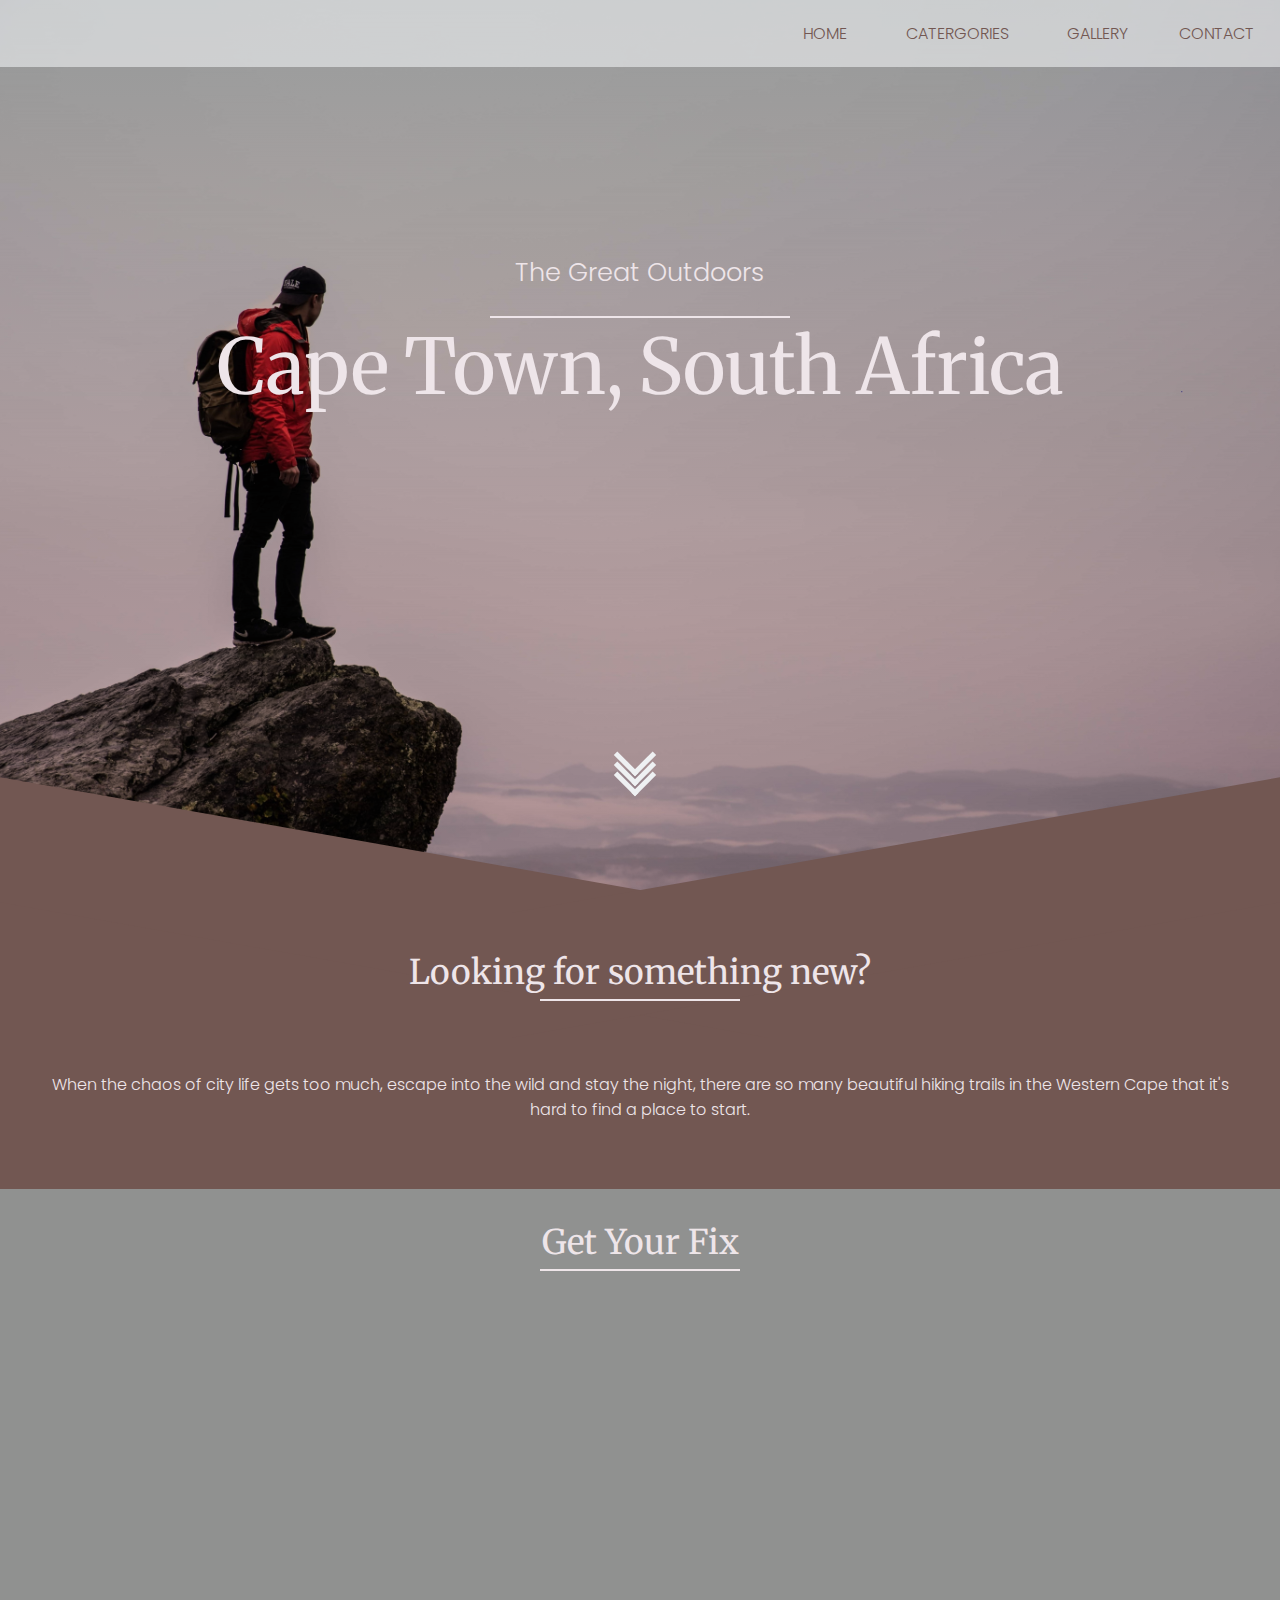
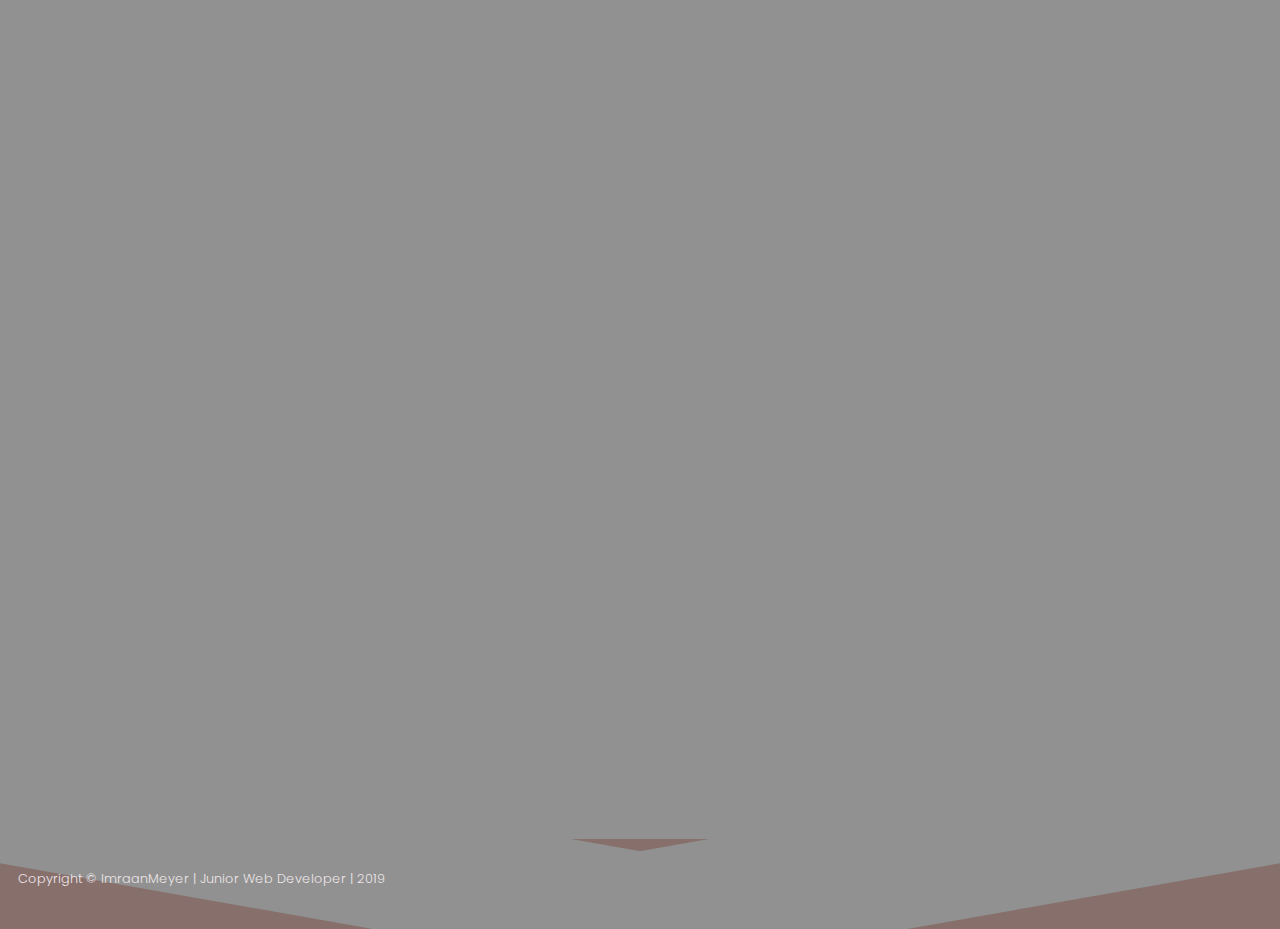
<file: index.html>
<!DOCTYPE html>
<html lang="en">
<head>
    <meta charset="UTF-8">
    <meta name="viewport" content="width=device-width, initial-scale=1.0">
    <meta http-equiv="X-UA-Compatible" content="ie=edge">
    <title>Outdoor Adventures</title>
    <link rel="stylesheet" href="css/main.css">
    <link rel="stylesheet" href="https://use.fontawesome.com/releases/v5.7.1/css/all.css" integrity="sha384-fnmOCqbTlWIlj8LyTjo7mOUStjsKC4pOpQbqyi7RrhN7udi9RwhKkMHpvLbHG9Sr" crossorigin="anonymous">
    <link href="https://unpkg.com/aos@2.3.1/dist/aos.css" rel="stylesheet"> 
</head>
<body class="grid">
    <!-- header starts ---------------->
    <header class="main-header" id="top">
        <!-- navbar starts here -->
        <nav class="main-nav">
            <ul class="main-nav-ul">
                <li class="nav-list-links one">
                    <!-- ul links icons -->
                    <a href="index.html"> Home  </a>
                </li>
                
                <li class="nav-list-links dropdown">
                    <a href="#activties"> Catergories</a>
                        <ul class="dropdown-content">
                            <li class="dropdown-list-item">
                                <a href="#camping-link">Camping</a>
                            </li>

                            <li class="dropdown-list-item">
                                <a href="#canoeing-link">Canoeing</a>
                            </li>

                            <li class="dropdown-list-item">
                                <a href="#climbing-link">Climbing</a>
                            </li>

                            <li class="dropdown-list-item">
                                <a href="#fishing-link">Fishing</a>
                            </li>

                            <li class="dropdown-list-item">
                                <a href="#hunting-link">Hunting</a>
                            </li>

                            <li class="dropdown-list-item">
                                <a href="#hiking-link">Hiking</a>
                            </li>
                        </ul>
                </li>

                <li class="nav-list-links three">
                    <a href="gallery.html">Gallery</a>
                </li>

                <li class="nav-list-links four">
                    <a href="contact.html"> Contact</a>
                </li>
            </ul>
            <a href="javascript:void(0);" class="icon" onclick="dropdown()">
                <i class="fa fa-bars"></i>
            </a>
        </nav>
        <!-- navbar ends here ---->

        <!-- sub title followed by main title -->
        <p class="sub">The Great Outdoors</p>
        <h1 class="title">Cape Town, South Africa</h1>

        <!-- animated down link / scroll down -->
        <a href="#primary-link">
            <div class="down-arrow">
                <span></span>
                <span></span>
                <span></span>
            </div>
        </a>
    </header>
    <!-- header ends here  ------------------>

    <!-- primary content starts here ------------------->
    <section class="primary-content" id="primary-link">
        <h2>Looking for something new?</h2>
        <p>
            When the chaos of city life gets too much, escape into the wild and stay the night, there are so many beautiful hiking trails in the Western Cape that it's hard to find a place to start.
        </p>
    </section>
    <!-- primary cont. ends here ----->

    <!-- secondary content starts here --------------->
    <section class="secondary-content" id="activties">
        <h2 id="section-title">Get Your Fix</h2>

        <!-- main layout class for figures -->

        <article data-aos="zoom-in" data-aos-duration="600" class="activty row1">
            
            <!-- CAMPING FIGURE START--------------- -->
            <section class="figure figure1" id="camping-link">
                <h3 class="card-title">Camping</h3>
                <section class="grid-imgs">
                    <img src="images/camp.jpg" alt="Camping" class="grid-imgs">
                </section>

                <p class="card-text" >
                    Being outdoors, one with mother nature is truly something you have to aclompish at least once in your life!
                </p>

                <article class="figure-btns">
                    <a href="https://www.getaway.co.za/travel-ideas/places-to-stay/camping-western-cape-campsites/" target="blank" class="btn btn1">
                        Read more
                    </a>
    
                    <a href="contact.html" class="btn btn2">
                        Enquire
                    </a>
                </article>
            </section>
            <!-- FIGURE END ------>

            <!-- CANOEING FIGURE STARTS ---------------->
            <section class="figure figure2" id="canoeing-link">
                <h3 class="card-title">Canoeing</h3>
                <section class="grid-imgs">
                    <img src="images/canoe.jpg" alt="Canoeing">
                </section>
                <p class="card-text">To get a new perspective on the beauty of Cape Town, embark on a kayaking sea trip!</p>

                <article class="figure-btns">
                    <a href="https://kayak.co.za/" target="blank" class="btn btn1">
                        Read more
                    </a>
    
                    <a href="contact.html" class="btn btn2">
                        Enquire
                    </a>
                </article>
            
            </section>
            <!-- FIGURE ENDS -->

            <!-- CLIMBING FIGURE STARTS ------------------->
            <section class="figure figure3" id="climbing-link">
                <h3 class="card-title">Rock Climbing</h3>

                <section class="grid-imgs">
                    <img src="images/climbing.jpg" alt="Climbing">
                </section>
                <p class="card-text">The Cape region of South Africa boasts some of the best rock climbing, highly regarded among international climbers.</p>

                <article class="figure-btns">
                    <a href="http://www.climbing.co.za/" target="blank" class="btn btn1">
                        Read more
                    </a>
    
                    <a href="contact.html" class="btn btn2">
                        Enquire
                    </a>
                </article>
            </section>
            <!-- FIGURE ENDS 3 ENDS-->
        </article>
        <!-- end of activty row 1 ---------->

        <!-- activty row 2 starts -->
        <article data-aos="zoom-in" data-aos-duration="300" data-aos-delay="100" class="activty row2">
                <!-- FISHING FIGURE STARTS ---------------------->
                <section class="figure figure4" id="fishing-link">
                    <h3 class="card-title">Fishing</h3>
                    
                    <section class="grid-imgs">
                        <img src="images/fishing.jpg" alt="Fishing" >
                    </section>
    
                    <p class="card-text">With over 40 million people fishing each year, it can be a great way to spend time outside with family and friends.</p>
                    
                    <article class="figure-btns">
                        <a href="https://showme.co.za/cape-town/tourism/best-recreational-fishing-spots-in-and-around-cape-town/"   target="blank" class="btn btn1">
                            Read more
                        </a>
    
                        <a href="contact.html" class="btn btn2">
                            Enquire
                        </a>
                    </article>
                </section>
                <!-- FIGURE 4 ENDS -->
                
                <!-- HUNTING FIGURE STARTS --------------------->
                <section class="figure figure5" id="hunting-link">
                    <h3 class="card-title">Hunting</h3>
                    <section class="grid-imgs">
                        <img  src="images/hunt.jpg" alt="Hunting">
                    </section>
                    <p class="card-text">Cape Town hunting safaris and tours, for personal and specialised tours in South Africa</p>
                
                    <article class="figure-btns">
                        <a href="http://www.capetownhuntingsafaris.co.za/" target="blank" class="btn btn1">
                            Read more
                        </a>
    
                        <a href="contact.html" class="btn btn2">
                            Enquire
                        </a>
                    </article>
                </section>
                <!-- FIGURE 5 ENDS -->
                
                <!-- HIKING FIGURE STARTS ------------------>
                <section class="figure figure6" id="hiking-link">
                    <h3 class="card-title">Hiking</h3>
                    <section class="grid-imgs">
                        <img src="images/hike.jpg" alt="hike">
                    </section>
                    <p class="card-text">Enjoy a scenic walk along Cape Town's mountains and improve your blood pressure and blood sugar levels.</p>
                    
                    <article class="figure-btns">
                        <a href="https://insideguide.co.za/cape-town/hiking-trails/" target="blank" class="btn btn1">
                            Read more
                        </a>
    
                        <a href="contact.html" class="btn btn2">
                            Enquire
                        </a>
                    </article>
                </section>
                <!-- FIGURE 6 ENDS -->
            </section>
            <!-- activty row 2 ends -->
        </article>

    <!-- footer starts here -->
    <footer class="main-footer">        
        <section class="left-text">
            <p>Copyright © ImraanMeyer | Junior Web Developer | 2019</p>
        </section>

        <div class="middle">
            <a href="#">
                <i class="fab fa-facebook-square"></i>
            </a>
            <a href="#">
                <i class="fab fa-twitter-square"></i>
            </a>
            <a href="#">
                <i class="fab fa-instagram"></i>
            </a>
        

        <a href="#top" class="right-up">
            <div class="up-arrow">
                <span></span>
            </div>
        </a>
    </footer>
    <!-- footer end -->
    <script src="https://unpkg.com/aos@2.3.1/dist/aos.js"></script>
    <script src="js/main.js"></script>
</body>
</html>
</file>
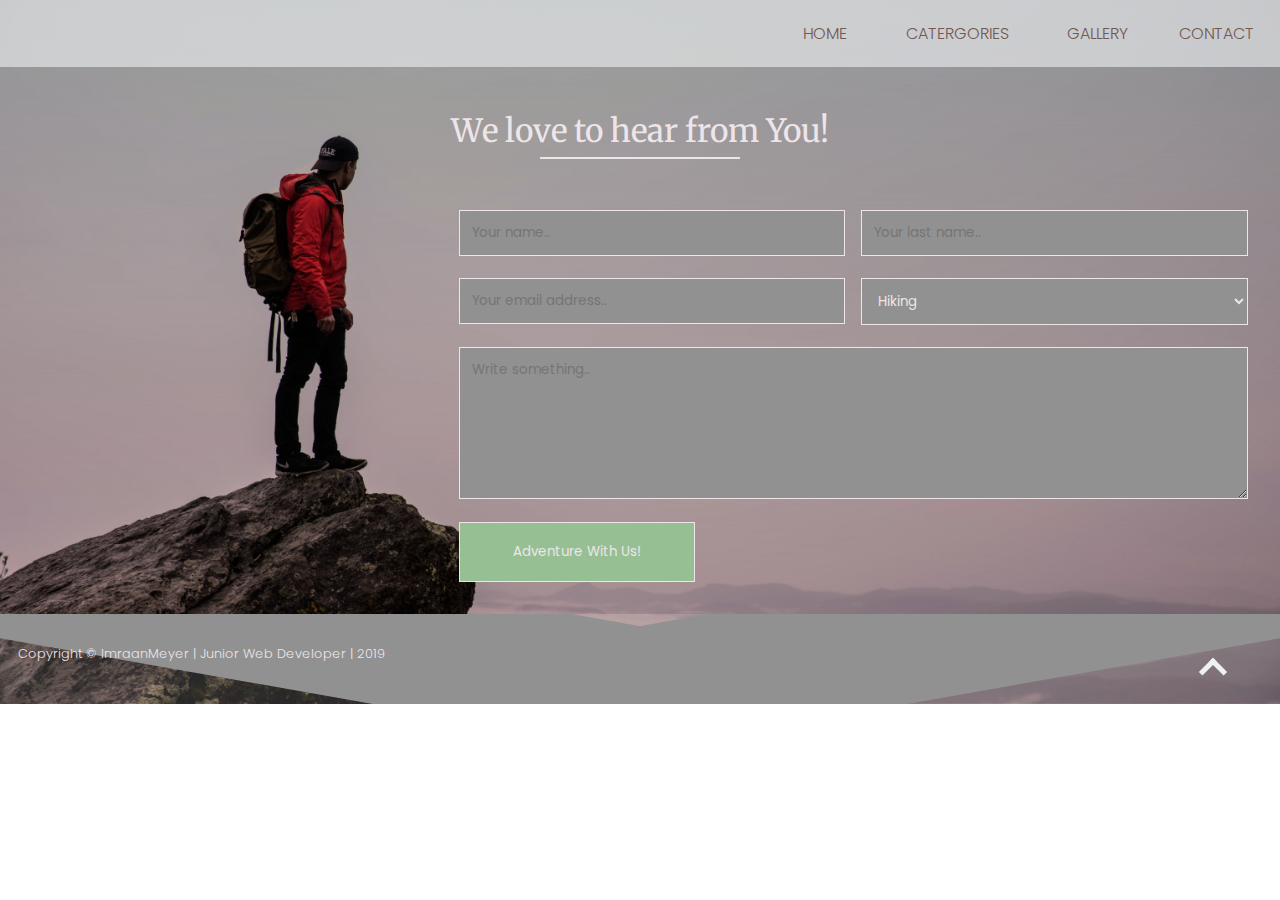
<file: contact.html>
<!DOCTYPE html>
<html lang="en">
<head>
    <meta charset="UTF-8">
    <meta name="viewport" content="width=device-width, initial-scale=1.0">
    <meta http-equiv="X-UA-Compatible" content="ie=edge">
    <title>Contact Page | Outdoor Adventures</title>
    <link rel="stylesheet" href="css/main.css">
    <link rel="stylesheet" href="https://use.fontawesome.com/releases/v5.7.1/css/all.css" integrity="sha384-fnmOCqbTlWIlj8LyTjo7mOUStjsKC4pOpQbqyi7RrhN7udi9RwhKkMHpvLbHG9Sr" crossorigin="anonymous">
</head>
<body class="contact-page">
    <!-- nav starts here -->
    <nav class="main-nav">
        <ul class="main-nav-ul">
            <li class="nav-list-links one">
                <!-- ul links icons -->
                <a href="index.html"> Home  </a>
            </li>
            
            <li class="nav-list-links dropdown">
                <a href="#activties"> Catergories</a>
                    <ul class="dropdown-content">
                        <li class="dropdown-list-item">
                            <a href="index.html#camping-link">Camping</a>
                        </li>

                        <li class="dropdown-list-item">
                            <a href="index.html#canoeing-link">Canoeing</a>
                        </li>
                        
                        <li class="dropdown-list-item">
                            <a href="index.html#climbing-link">Climbing</a>
                        </li>

                        <li class="dropdown-list-item">
                            <a href="index.html#fishing-link">Fishing</a>
                        </li>
                        
                        <li class="dropdown-list-item">
                            <a href="index.html#hunting-link">Hunting</a>
                        </li>
                        
                        <li class="dropdown-list-item">
                            <a href="#hiking-link">Hiking</a>
                        </li>
                    </ul>
            </li>

            <li class="nav-list-links three">
                <a href="gallery.html">Gallery</a>
            </li>

            <li class="nav-list-links four">
                <a href="contact.html"> Contact</a>
            </li>
        </ul>
        <a href="javascript:void(0);" class="icon" onclick="dropdown()">
            <i class="fa fa-bars"></i>
        </a>
    </nav>
    <!-- nav end -->
    
    <h1 class="form-title">We love to hear from You!</h1>

        <form class="form">
            <article class="form-grid">
                <section class="name">
                    <input type="text" id="fname" name="firstname" placeholder="Your name..">
                </section>
            
                <section class="sname">
                    <input type="text" id="lname" name="lastname" placeholder="Your last name..">
                </section>
    
                <section class="email">
                    <input type="email" id="email" name="email" placeholder="Your email address..">
                </section>
            
                <section class="activty-select">
                    <select id="activty" name="activty">
                        <option value="hiking">Hiking</option>
                        <option value="canoeing">Canoeing</option>
                        <option value="hunting">Hunting</option>
                        <option value="climbing">Climbing</option>
                        <option value="fishing">Fishing</option>
                        <option value="camping">Camping</option>
                    </select>
                </section>
            
                <section class="text-area">
                    <textarea id="subject" name="subject" placeholder="Write something.."></textarea>
                </section>
                
                <input class="sbt-btn" type="submit" value="Adventure With Us!">
            </article>
                        
        </form>

        <!-- footer starts here -->
    <footer class="main-footer">        
        <section class="left-text">
            <p>Copyright © ImraanMeyer | Junior Web Developer | 2019</p>
        </section>

        <div class="middle">
            <a href="#">
                <i class="fab fa-facebook-square"></i>
            </a>
            <a href="#">
                <i class="fab fa-twitter-square"></i>
            </a>
            <a href="#">
                <i class="fab fa-instagram"></i>
            </a>
        </div>

        <a href="#top" class="right-up">
            <div class="up-arrow">
                <span></span>
            </div>
        </a>
    </footer>
    <!-- footer end -->
    <script src="https://unpkg.com/aos@2.3.1/dist/aos.js"></script>
    <script src="js/main.js"></script>
</body>
</html>
</file>
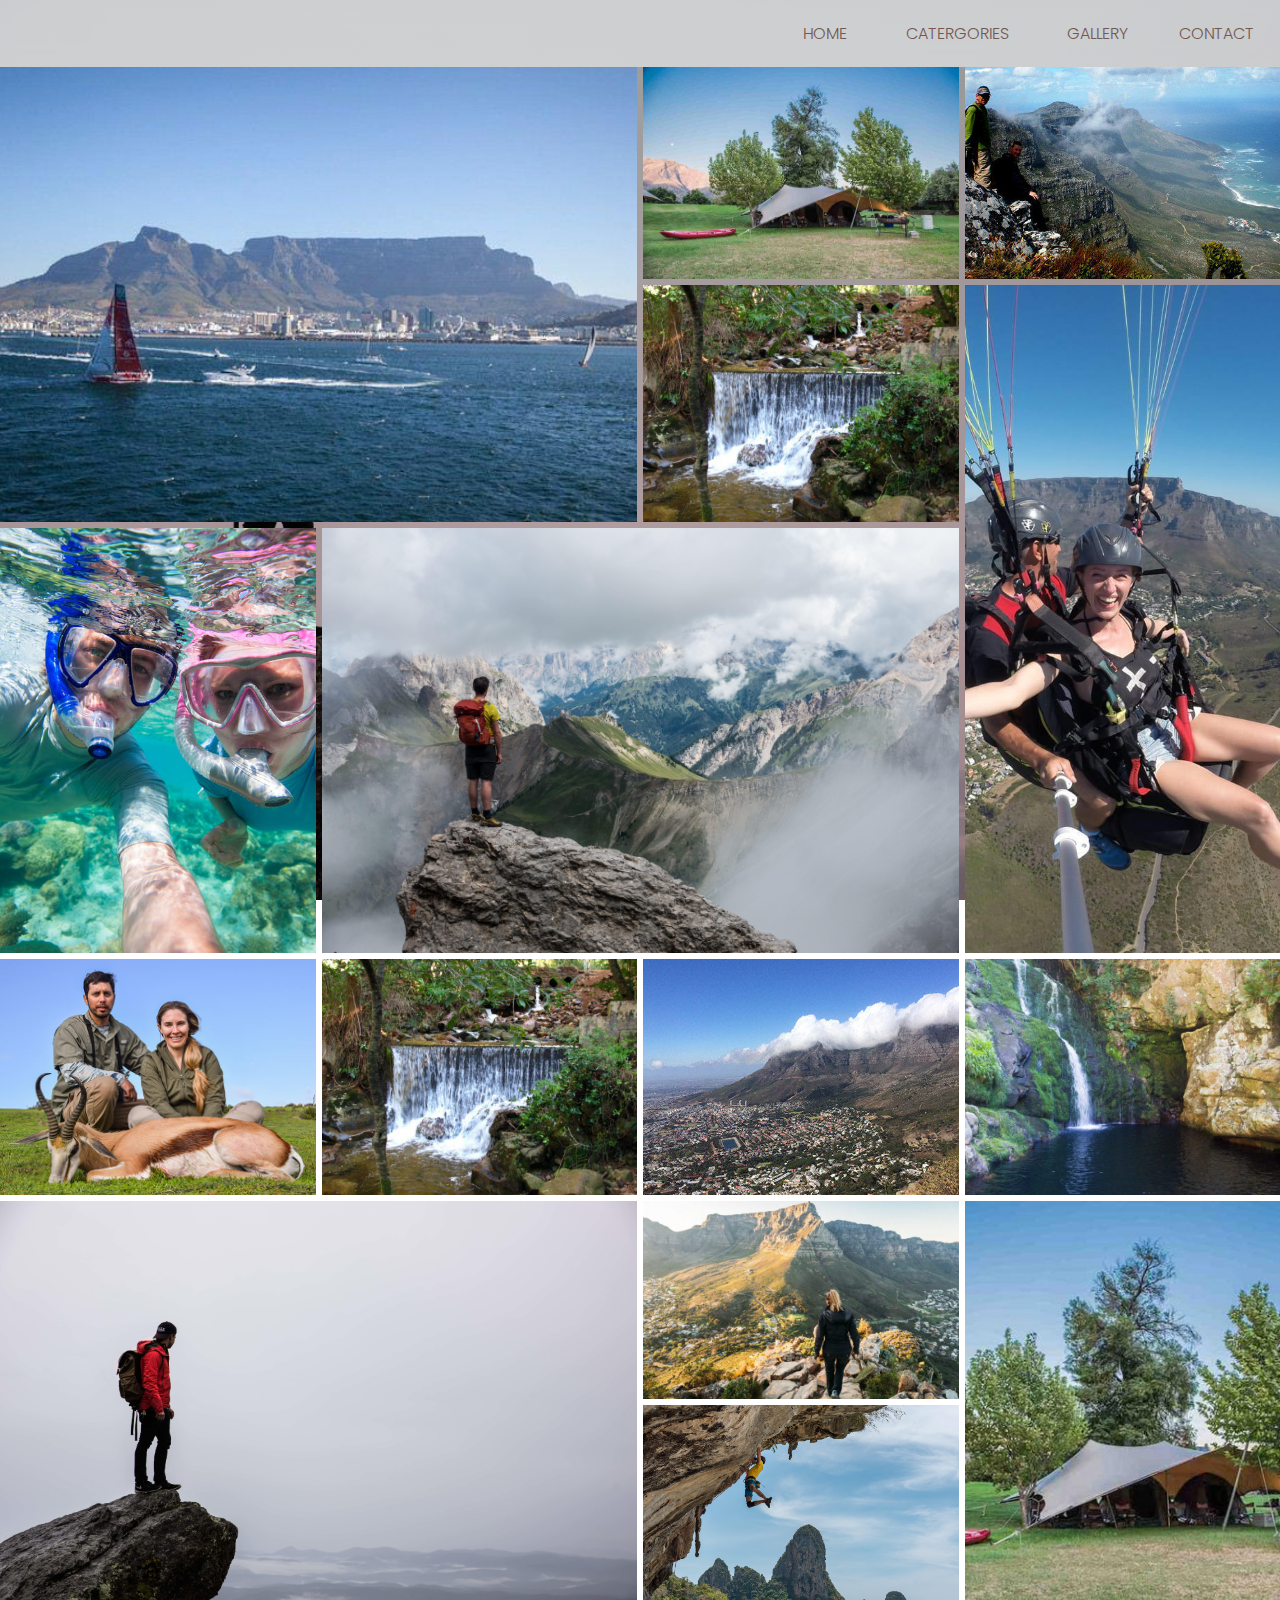
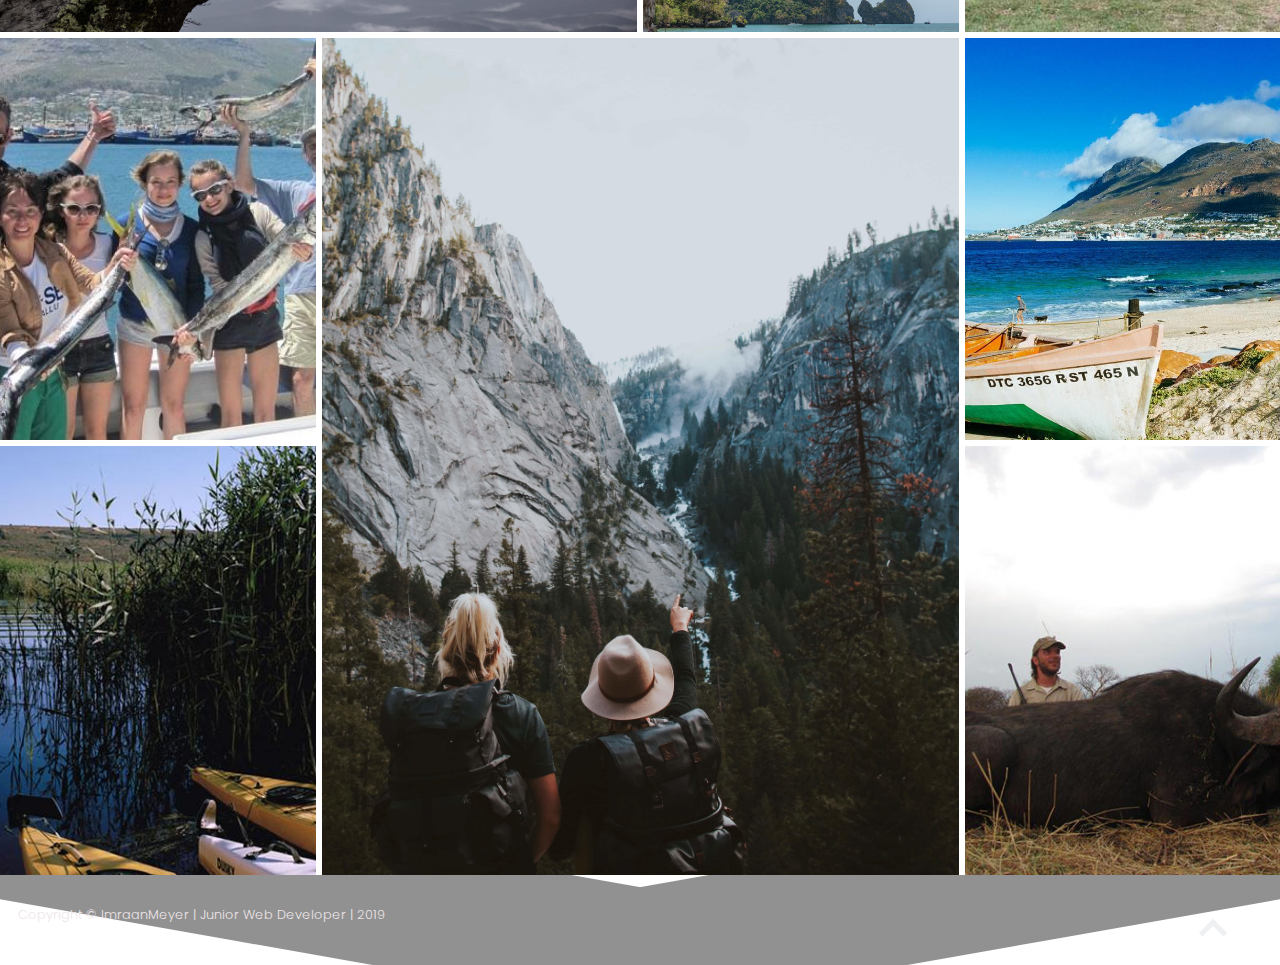
<file: gallery.html>
<!DOCTYPE html>
<html lang="en">
<head>
    <meta charset="UTF-8">
    <meta name="viewport" content="width=device-width, initial-scale=1.0">
    <meta http-equiv="X-UA-Compatible" content="ie=edge">
    <title>Gallery | Outdoor Adventures</title>
    <link rel="stylesheet" href="css/main.css">
    <link rel="stylesheet" href="https://use.fontawesome.com/releases/v5.7.1/css/all.css" integrity="sha384-fnmOCqbTlWIlj8LyTjo7mOUStjsKC4pOpQbqyi7RrhN7udi9RwhKkMHpvLbHG9Sr" crossorigin="anonymous">
</head>
<body class="gallery-page">
    <!-- nav starts here -->
    <nav class="main-nav">
            <ul class="main-nav-ul">
                <li class="nav-list-links one">
                    <!-- ul links icons -->
                    <a href="index.html"> Home  </a>
                </li>
                
                <li class="nav-list-links dropdown">
                    <a href="#activties"> Catergories</a>
                        <ul class="dropdown-content">
                            <li class="dropdown-list-item">
                                <a href="index.html#camping-link">Camping</a>
                            </li>

                            <li class="dropdown-list-item">
                                <a href="index.html#canoeing-link">Canoeing</a>
                            </li>
                            
                            <li class="dropdown-list-item">
                                <a href="index.html#climbing-link">Climbing</a>
                            </li>

                            <li class="dropdown-list-item">
                                <a href="index.html#fishing-link">Fishing</a>
                            </li>
                            
                            <li class="dropdown-list-item">
                                <a href="index.html#hunting-link">Hunting</a>
                            </li>
                            
                            <li class="dropdown-list-item">
                                <a href="#hiking-link">Hiking</a>
                            </li>
                        </ul>
                </li>

                <li class="nav-list-links three">
                    <a href="gallery.html">Gallery</a>
                </li>

                <li class="nav-list-links four">
                    <a href="contact.html"> Contact</a>
                </li>
            </ul>
            <a href="javascript:void(0);" class="icon" onclick="dropdown()">
                <i class="fa fa-bars"></i>
            </a>
        </nav>
        <!-- nav end -->

    <div class="gallery-container">
        <section class="img-container span_2">
            <img src="images/beach1.jpg" alt="">
        </section>
        <section class="img-container">
            <img src="images/camp4.jpg" alt="">
        </section>
        <section class="img-container">
            <img src="images/hike7.jpg" alt="">
        </section>
        <section class="img-container">
            <img src="images/hike5.jpg" alt="">
        </section>
        <section class="img-container span_3">
            <img src="images/fly.jpg" alt="">
        </section>
        <section class="img-container">
            <img src="images/water1.jpg" alt="">
        </section>
        <section class="img-container span_1">
            <img src="images/mtn1.jpg" alt="">
        </section>
        <section class="img-container">
            <img src="images/hunt1.jpg" alt="">
        </section>
        <section class="img-container">
            <img src="images/hike5.jpg" alt="">
        </section>
        <section class="img-container">
            <img src="images/hike8.jpg" alt="">
        </section>
        <section class="img-container">
            <img src="images/hike2.jpg" alt="">
        </section>
        <section class="img-container span_2">
            <img src="images/cliff.jpg" alt="">
        </section>
        <section class="img-container">
            <img src="images/hike6.jpg" alt="">
        </section>
        <section class="img-container span_3">
            <img src="images/camp4.jpg" alt="">
        </section>
        <section class="img-container">
            <img src="images/climbing.jpg" alt="">
        </section>
        <section class="img-container span_4">
            <img src="images/fish1.jpg" alt="">
        </section>
        <section class="img-container span_2">
            <img src="images/mtn2.jpg" alt="">
        </section>
        <section class="img-container">
            <img src="images/beach2.jpg" alt="">
        </section>
        <section class="img-container">
            <img src="images/canoe1.jpg" alt="">
        </section>
        <section class="img-container span_4">
            <img src="images/hunt2.jpg" alt="">
        </section>
    </div>

    <!-- footer starts here -->
    <footer class="main-footer">        
        <section class="left-text">
            <p>Copyright © ImraanMeyer | Junior Web Developer | 2019</p>
        </section>

        <div class="middle">
            <a href="#">
                <i class="fab fa-facebook-square"></i>
            </a>
            <a href="#">
                <i class="fab fa-twitter-square"></i>
            </a>
            <a href="#">
                <i class="fab fa-instagram"></i>
            </a>
        </div>

        <a href="#top" class="right-up">
            <div class="up-arrow">
                <span></span>
            </div>
        </a>
    </footer>
    <!-- footer end -->
    <script src="https://unpkg.com/aos@2.3.1/dist/aos.js"></script>
    <script src="js/main.js"></script>
</body>
</html>
</file>
<file: css/main.css>
@import url("https://fonts.googleapis.com/css?family=Merriweather|Poppins");
.contact-page {
  display: grid;
  grid-template-columns: 1fr 2fr;
  grid-template-rows: auto auto 1fr 10vh;
  grid-template-areas: "nav nav" "title title" "blank form" "footer footer"; }
  .contact-page .main-nav {
    grid-area: nav; }
  .contact-page .form-title {
    grid-area: title; }
  .contact-page .main-footer {
    grid-area: footer; }
  .contact-page .form {
    grid-area: form;
    margin-bottom: 2em; }

.gallery-container {
  display: grid;
  grid-template-columns: repeat(4, auto);
  grid-gap: 6px; }
  .gallery-container .img-container {
    object-fit: cover;
    position: relative;
    overflow: hidden; }
    .gallery-container .img-container img {
      object-fit: cover;
      object-position: center;
      display: block;
      max-width: 100%;
      width: 100%;
      height: 100%;
      transition: all .2s;
      transform: scale(1); }
      .gallery-container .img-container img:hover {
        transform: scale(1.08);
        transition: all .2s; }
  .gallery-container .span_1 {
    grid-column: span 2; }
  .gallery-container .span_2 {
    grid-column: span 2;
    grid-row: span 2; }
  .gallery-container .span_3 {
    grid-row: span 2; }

.main-footer {
  grid-area: footer;
  display: grid;
  grid-template-columns: repeat(3, 1fr);
  grid-template-rows: auto;
  grid-template-areas: "left middle right"; }
  .main-footer .left-text {
    grid-area: left;
    text-align: left; }
  .main-footer .middle {
    grid-area: middle;
    text-align: center; }
  .main-footer .right-up {
    grid-area: right;
    justify-self: right; }

.main-footer::before {
  content: '';
  position: absolute;
  width: 60%;
  height: 125px;
  left: 0;
  background: #909190;
  transform: skewY(10deg);
  bottom: -2px;
  z-index: -2; }

.main-footer::after {
  content: '';
  position: absolute;
  width: 60%;
  height: 125px;
  bottom: -2px;
  right: 0;
  background: #909190;
  transform: skewY(-10deg);
  z-index: -2; }

.grid,
.gallery-page,
.contact-page {
  scroll-behavior: smooth;
  transition: 0.4s ease-in-out; }

.grid {
  background: #725752; }

.contact-page {
  background-image: linear-gradient(#878e88b4, #f5c1b8d8), url(../images/bgcrop.jpg);
  background-blend-mode: multiply;
  background-position: bottom;
  background-size: cover;
  background-repeat: no-repeat;
  background-blend-mode: color-burn; }

.gallery-page {
  background-image: linear-gradient(#878e88b4, #f5c1b8d8), url(../images/bgcrop.jpg);
  background-blend-mode: multiply;
  background-position: bottom;
  background-size: cover;
  background-repeat: no-repeat;
  background-attachment: fixed; }

body, * {
  margin: 0;
  box-sizing: border-box;
  scroll-behavior: smooth; }

h1,
h2,
h3 {
  font-family: 'Merriweather', serif;
  font-weight: 400;
  text-align: center;
  color: #EEE5E9; }

p,
a {
  font-family: 'Poppins', sans-serif;
  color: #EEE5E9;
  font-weight: 300;
  color: #EEE5E9; }

h2 {
  margin: 0 auto 1.6em;
  font-size: 34px;
  position: relative;
  z-index: 2; }

h2::after {
  background-color: #EEE5E9;
  content: '';
  display: block;
  color: inherit;
  width: 200px;
  height: 2px;
  text-align: left;
  margin: 6px auto 0;
  text-align: left; }

h3 {
  color: #725752 !important;
  padding: 0.8em; }

h3::after {
  content: '';
  display: block;
  color: inherit;
  width: 200px;
  height: 2px;
  text-align: left;
  margin: 6px auto 0;
  background-color: #909190; }

option[value],
option,
.form,
input[placeholder],
select[id],
textarea[placeholder],
input[type=submit] {
  font-family: 'Poppins', sans-serif;
  color: #EEE5E9;
  font-weight: 300;
  color: #EEE5E9;
  font-weight: 400;
  background-color: #909190; }

option[value] {
  background-color: #725752; }

.grid .main-header {
  text-align: center;
  background-image: linear-gradient(#878e88b4, #f5c1b8d8), url(../images/bgcrop.jpg);
  background-blend-mode: multiply;
  background-position: bottom;
  background-size: cover;
  background-repeat: no-repeat;
  height: 100vh; }
  .grid .main-header .sub {
    color: #EEE5E9;
    font-size: 2vw;
    padding: 18vh 0 0 0;
    text-align: center;
    margin: 0 auto;
    max-width: 300px;
    line-height: 3.4em; }
  .grid .main-header .sub::after {
    content: "";
    display: block;
    border-bottom: solid  2.8px; }
  .grid .main-header .title {
    font-size: 6vw; }

.primary-content {
  padding: 2em;
  margin: 1.2em auto;
  text-align: center; }
  .primary-content p {
    font-size: 1em;
    padding: 1em;
    position: relative;
    z-index: 2; }

.primary-content::before {
  content: '';
  position: absolute;
  width: 60%;
  height: 125px;
  left: 0;
  background: #725752;
  transform: skewY(10deg);
  bottom: -70px; }

.primary-content::after {
  content: '';
  position: absolute;
  width: 60%;
  height: 125px;
  bottom: -70px;
  right: 0;
  background: #725752;
  transform: skewY(-10deg); }

.secondary-content {
  background: #909190;
  padding: 2em;
  text-align: center; }
  .secondary-content .figure {
    margin: 0.45rem;
    background-color: #EEE5E9;
    border-top: #725752 1em solid; }
    .secondary-content .figure h3 {
      font-size: x-large; }
    .secondary-content .figure p {
      color: #EEE5E9;
      background-color: #96c094;
      padding: 0.25rem;
      margin: 0.45rem 0;
      font-size: 1em; }

.main-footer {
  background-color: #ffffff27;
  height: 10vh;
  text-align: center;
  display: block;
  padding: 2vh;
  contain: content; }
  .main-footer .left-text p {
    font-size: 1vw;
    margin-top: 1.4vh; }

.contact-page {
  background-image: linear-gradient(#878e88b4, #f5c1b8d8), url(../images/bgcrop.jpg);
  background-blend-mode: multiply;
  background-position: bottom;
  background-size: cover;
  background-repeat: no-repeat; }
  .contact-page .form-title {
    color: #EEE5E9;
    margin: 1.4em auto;
    max-width: 500px; }
  .contact-page .form-title::after {
    background: #EEE5E9;
    content: '';
    display: block;
    color: inherit;
    width: 200px;
    height: 2px;
    text-align: left;
    margin: 6px auto 0; }
  .contact-page .form {
    background-color: #fff0; }
    .contact-page .form .form-grid input[type=text] {
      padding: 0.6em; }
    .contact-page .form .form-grid input[type=text],
    .contact-page .form .form-grid input[type=email],
    .contact-page .form .form-grid select,
    .contact-page .form .form-grid textarea {
      color: #EEE5E9;
      width: 100%;
      padding: 12px;
      border: 1px solid #EEE5E9;
      margin-top: 6px;
      margin-bottom: 16px;
      resize: vertical;
      outline: none; }
    .contact-page .form .form-grid textarea {
      height: 152px; }
    .contact-page .form input[type=submit] {
      width: 30%;
      background-color: #96c094;
      color: #EEE5E9;
      padding: 1.4em;
      border: none;
      cursor: pointer;
      outline: none;
      border: 1px solid #EEE5E9; }
    .contact-page .form input[type=submit]:hover {
      background-color: #725752; }

.figure {
  max-width: 400px;
  margin: 1.6em auto;
  padding: 1em;
  padding-top: 0;
  opacity: 0.8;
  transition: 0.4s ease-in;
  text-align: left;
  height: auto;
  filter: blur(2px);
  transition: all .1s; }

.figure:hover {
  transition: all .1s;
  opacity: 1;
  transition: 0.5s ease-out;
  filter: blur(0);
  transform: scale(1.06);
  box-shadow: 1em 1em 2em #555; }

.grid-imgs {
  position: relative;
  overflow: hidden; }
  .grid-imgs img {
    height: 100%;
    width: 100%;
    transition: all .2s; }
    .grid-imgs img:hover {
      transform: scale(1.08); }

.card-title {
  grid-area: title; }

.grid-imgs {
  grid-area: img; }

.card-text {
  grid-area: text; }

.btn1 {
  grid-area: btn1; }

.btn2 {
  grid-area: btn2; }

.figure {
  display: grid;
  margin: 2em auto;
  grid-template-areas: "title" "img" "text" "btns"; }

.card-title {
  grid-area: title; }

.grid-imgs {
  grid-area: img; }

.card-text {
  grid-area: text; }

.figure-btns {
  grid-area: btns;
  display: grid;
  grid-template-columns: repeat(2, 1fr);
  grid-template-areas: "read action"; }

.btn1 {
  grid-area: read; }

.btn2 {
  grid-area: action; }

.main-nav {
  background: #ffffff09;
  position: sticky;
  padding-top: 0.5vh;
  padding-bottom: 0.5vh;
  text-align: center;
  z-index: 4; }
  .main-nav .icon {
    display: none; }
  .main-nav .main-nav-ul {
    display: flex;
    flex-direction: row;
    flex-wrap: wrap;
    justify-content: flex-end;
    text-align: center;
    padding: 0;
    list-style-type: none; }
  .main-nav ul li {
    padding: 0 0 0.4em 0;
    list-style-type: none; }
  .main-nav .nav-list-links {
    padding: 1em;
    margin: 0 0.6em;
    border-radius: 0.25rem; }
  .main-nav .dropdown {
    display: block; }
    .main-nav .dropdown .dropdown-content {
      background: #909190;
      color: #EEE5E9;
      display: none;
      position: relative;
      z-index: 1;
      padding: 1em; }
  .main-nav .dropdown:hover .dropdown-content {
    display: block;
    margin: -14px 0 0 0;
    transition: all 200ms;
    border-radius: 0.1rem;
    top: 33.5px;
    z-index: 1;
    width: auto;
    padding: 1.2em;
    text-align: left; }
  .main-nav .nav-list-links.dropdown {
    height: 3.6em;
    width: 150px;
    display: block; }
  .main-nav .dropdown-list-item a:active {
    color: #96c094; }
  .main-nav .dropdown-list-item::after {
    content: '';
    display: block;
    color: inherit;
    width: auto;
    height: 2px;
    text-align: left !important;
    background-color: #eef0f2 !important;
    background-color: #725752; }

.main-nav:hover {
  background: #eef0f29c;
  transition: 0.4s ease; }

.main-nav:hover a {
  color: #725752; }

@media only screen and (min-device-width: 320px) and (max-device-width: 600px) and (-webkit-min-device-pixel-ratio: 2) {
  .main-nav .main-nav-ul {
    justify-content: center;
    font-size: 2vw; }

  .main-nav {
    overflow: hidden;
    background-color: #fff0;
    position: relative; }
    .main-nav .icon {
      display: flex;
      justify-content: flex-end; }

  .main-nav .main-nav-ul {
    display: none; }

  .main-nav a {
    float: left;
    color: white;
    padding: 14px 16px;
    text-decoration: none;
    font-size: 17px; }

  .main-nav a.icon {
    float: right; }

  .main-nav a:hover {
    background-color: #ffffff09; } }
.contact-page {
  display: grid;
  grid-template-columns: 1fr 2fr;
  grid-template-rows: auto auto 1fr 10vh;
  grid-template-areas: "nav nav" "title title" "blank form" "footer footer"; }
  .contact-page .main-nav {
    grid-area: nav; }
  .contact-page .form-title {
    grid-area: title; }
  .contact-page .main-footer {
    grid-area: footer; }
  .contact-page .form {
    grid-area: form;
    margin-bottom: 2em; }

.gallery-container {
  display: grid;
  grid-template-columns: repeat(4, auto);
  grid-gap: 6px; }
  .gallery-container .img-container {
    object-fit: cover;
    position: relative;
    overflow: hidden; }
    .gallery-container .img-container img {
      object-fit: cover;
      object-position: center;
      display: block;
      max-width: 100%;
      width: 100%;
      height: 100%;
      transition: all .2s;
      transform: scale(1); }
      .gallery-container .img-container img:hover {
        transform: scale(1.08);
        transition: all .2s; }
  .gallery-container .span_1 {
    grid-column: span 2; }
  .gallery-container .span_2 {
    grid-column: span 2;
    grid-row: span 2; }
  .gallery-container .span_3 {
    grid-row: span 2; }

.main-footer {
  grid-area: footer;
  display: grid;
  grid-template-columns: repeat(3, 1fr);
  grid-template-rows: auto;
  grid-template-areas: "left middle right"; }
  .main-footer .left-text {
    grid-area: left;
    text-align: left; }
  .main-footer .middle {
    grid-area: middle;
    text-align: center; }
  .main-footer .right-up {
    grid-area: right;
    justify-self: right; }

.main-footer::before {
  content: '';
  position: absolute;
  width: 60%;
  height: 125px;
  left: 0;
  background: #909190;
  transform: skewY(10deg);
  bottom: -2px;
  z-index: -2; }

.main-footer::after {
  content: '';
  position: absolute;
  width: 60%;
  height: 125px;
  bottom: -2px;
  right: 0;
  background: #909190;
  transform: skewY(-10deg);
  z-index: -2; }

a {
  text-decoration: none;
  text-transform: uppercase;
  outline: none; }

a:hover {
  color: #725752; }

a:active {
  color: #909190; }

.figure .btn {
  border: none;
  outline: none;
  padding: 2em;
  text-align: center;
  color: #eef0f2 !important;
  font-size: 0.8em;
  opacity: 0.85; }
.figure .btn:hover {
  opacity: 1;
  font-weight: 900; }
.figure .btn1 {
  background-color: #725752; }
.figure .btn2 {
  background-color: #909190; }
.figure .btn1:hover {
  background: #909190; }
.figure .btn2:hover {
  background: #725752; }

.fab {
  font-size: 3vw;
  padding: 0 0.6em 0em 0.6em;
  color: #EEE5E9; }

.fab:hover {
  color: #393D3F; }

.down-arrow {
  position: absolute;
  top: 85%;
  left: 50%;
  transform: translate(-50%, -50%); }

.down-arrow span {
  display: block;
  width: 30px;
  height: 30px;
  border-bottom: 5px solid #eef0f2;
  border-right: 5px solid #eef0f2;
  transform: rotate(45deg);
  margin: -20px;
  animation: animate-down 2s infinite; }

.down-arrow span:nth-child(2) {
  animation-delay: -0.2s; }

.down-arrow span:nth-child(3) {
  animation-delay: -0.4s; }

@keyframes animate-down {
  0% {
    opacity: 0;
    transform: rotate(45deg) translate(-20px, -20px); }
  50% {
    opacity: 1; }
  100% {
    opacity: 0;
    transform: rotate(45deg) translate(20px, 20px); } }
.up-arrow {
  position: absolute;
  left: 94%;
  transform: rotate(180deg); }

.up-arrow span {
  z-index: 1;
  display: block;
  width: 20px;
  height: 20px;
  border-bottom: 5px solid #eef0f2;
  border-right: 5px solid #eef0f2;
  transform: rotate(45deg);
  margin-top: -50px;
  animation: animate-up 2s infinite; }

@keyframes animate-up {
  0% {
    opacity: 0;
    transform: rotate(45deg) translate(10px, 10px); } }
@media screen and (min-device-width: 1024px) and (max-device-width: 1900px) and (-webkit-min-device-pixel-ratio: 1) {
  .grid {
    display: grid;
    grid-template-columns: repeat(3, 1fr);
    grid-template-rows: auto 100vh auto auto 10vh;
    grid-template-areas: "nav nav nav" "header header header" "primary primary primary" "secondary secondary secondary" "footer footer footer"; }

  .main-header {
    grid-area: header; }

  .main-nav {
    grid-area: nav; }
    .main-nav .main-nav-ul {
      display: flex;
      flex-direction: row;
      flex-wrap: wrap;
      justify-content: flex-end;
      text-align: center;
      padding: 0;
      list-style-type: none; }

  .primary-content {
    grid-area: primary; }

  .secondary-content {
    grid-area: secondary; }
    .secondary-content .activty {
      max-width: 1200px;
      grid-gap: 2em;
      margin: 0 auto;
      display: grid;
      grid-template-columns: repeat(3, 1fr);
      grid-template-rows: auto; }
    .secondary-content .row1 {
      margin: 0 auto 2em;
      grid-template-areas: "fig1 fig2 fig3"; }
    .secondary-content .row2 {
      grid-template-areas: "fig4 fig5 fig6"; }
    .secondary-content .figure1 {
      grid-area: fig1; }
    .secondary-content .figure2 {
      grid-area: fig2; }
    .secondary-content .figure3 {
      grid-area: fig3; }
    .secondary-content .figure4 {
      grid-area: fig4; }
    .secondary-content .figure5 {
      grid-area: fig5; }
    .secondary-content .figure6 {
      grid-area: fig6; }

  .main-footer {
    grid-area: footer;
    display: grid;
    grid-template-columns: repeat(3, 1fr);
    grid-template-rows: auto;
    grid-template-areas: "left middle right"; }
    .main-footer .left-text {
      grid-area: left;
      text-align: left; }
    .main-footer .middle {
      grid-area: middle;
      text-align: center; }
    .main-footer .right-up {
      grid-area: right;
      justify-self: right; }

  .form-grid {
    display: grid;
    margin: 0 2em;
    grid-template-columns: 1fr 1em 1fr;
    grid-template-rows: repeat(auto, auto);
    grid-template-areas: "name . sname" "email . activty" "txt txt txt" "btn btn btn"; }
    .form-grid .name {
      grid-area: name; }
    .form-grid .sname {
      grid-area: sname; }
    .form-grid .email {
      grid-area: email; }
    .form-grid .activty-select {
      grid-area: activty; }
    .form-grid .text-area {
      grid-area: txt; }
    .form-grid .sbt-btn {
      grid-area: btn; } }
@media only screen and (min-device-width: 768px) and (max-device-width: 1000px) {
  .secondary-content {
    display: grid;
    grid-template-columns: 2fr 2em 2fr;
    grid-template-rows: auto;
    grid-template-areas: "title title title" "row1 . row2";
    margin: 0 auto; }

  #section-title {
    grid-area: title; }

  .row1 {
    grid-area: row1; }

  .row2 {
    grid-area: row2; }

  .gallery-container {
    display: grid;
    grid-template-columns: 1fr 1fr !important; }
    .gallery-container .span_4 {
      grid-column: span 2; } }
@media only screen and (min-device-width: 320px) and (max-device-width: 600px) and (-webkit-min-device-pixel-ratio: 2) {
  .primary-content h2 {
    max-width: 60vh; }

  .secondary-content h2 {
    padding: 1.2em 0;
    margin: 0 auto; }

  .primary-content,
  .secondary-content {
    padding: 0; }

  .activty {
    max-width: none;
    display: grid;
    grid-template-columns: 1fr;
    grid-template-rows: auto; }

  .row1 {
    grid-template-areas: "fig1" "fig2" "fig3"; }

  .row2 {
    grid-template-areas: "fig4" "fig5" "fig6"; }

  .gallery-container {
    display: grid;
    grid-template-columns: 1fr !important; } }
@media only screen and (min-device-width: 320px) and (max-device-width: 1000px) {
  .contact-page {
    display: grid;
    grid-template-columns: 1fr;
    grid-template-rows: auto auto 1fr 10vh;
    grid-template-areas: "nav" "title" "form" "footer"; }
    .contact-page .form {
      margin: 0 1.6em 2em; }
      .contact-page .form .sbt-btn {
        width: 100% !important; } }
@media only screen and (min-device-width: 320px) and (max-device-width: 700px) and (-webkit-min-device-pixel-ratio: 2) {
  .grid {
    display: grid;
    grid-template-columns: 1fr;
    grid-template-rows: auto 100vh auto auto 10vh;
    grid-template-areas: "nav" "header" "primary" "secondary" "footer"; }
    .grid .main-header {
      grid-area: header; }
    .grid .main-nav {
      grid-area: nav; }
      .grid .main-nav ul {
        float: left !important; }
    .grid .main-nav-ul {
      margin: 0 auto; }
    .grid .primary-content {
      grid-area: primary; }
      .grid .primary-content h2 {
        margin-top: 0; }
    .grid .secondary-content {
      grid-area: secondary; }
      .grid .secondary-content .activty {
        max-width: 1200px;
        grid-gap: 2em;
        margin: 0 auto;
        display: grid;
        place-content: center; }
        .grid .secondary-content .activty .row1 {
          margin: 0 auto 2em;
          display: grid;
          grid-template-columns: 1fr;
          grid-template-rows: repeat(3, 1fr);
          grid-template-areas: "fig1" "fig2" "fig3" !important; }
        .grid .secondary-content .activty .row2 {
          display: grid;
          grid-template-columns: 1fr;
          grid-template-rows: repeat(3, 1fr);
          grid-template-areas: "fig4" "fig5" "fig6" !important; }
        .grid .secondary-content .activty .figure {
          display: grid;
          margin: 2em auto; } }

/*# sourceMappingURL=main.css.map */
</file>
